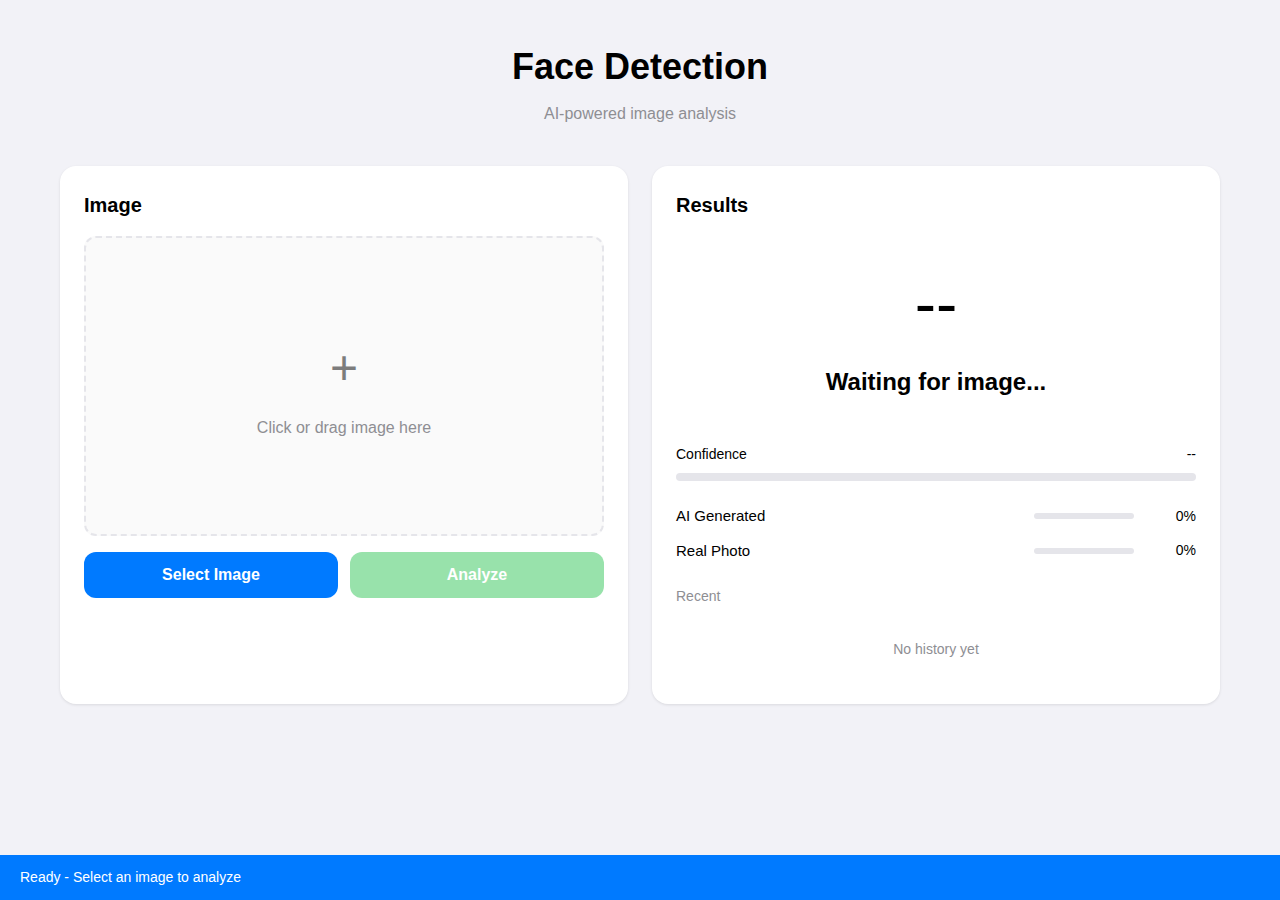
<file: backend/templates/index.html>
<!DOCTYPE html>
<html lang="en">
<head>
    <meta charset="UTF-8">
    <meta name="viewport" content="width=device-width, initial-scale=1.0">
    <title>AI Face Detection</title>
    <style>
        * {
            margin: 0;
            padding: 0;
            box-sizing: border-box;
        }

        :root {
            --primary: #007AFF;
            --primary-hover: #0056B3;
            --success: #34C759;
            --danger: #FF3B30;
            --warning: #FF9500;
            --bg: #F2F2F7;
            --card: #FFFFFF;
            --text: #000000;
            --text-secondary: #8E8E93;
            --border: #E5E5EA;
        }

        body {
            font-family: -apple-system, BlinkMacSystemFont, 'Segoe UI', Roboto, sans-serif;
            background: var(--bg);
            color: var(--text);
            min-height: 100vh;
            line-height: 1.5;
        }

        .container {
            max-width: 1200px;
            margin: 0 auto;
            padding: 40px 20px;
        }

        /* Header */
        .header {
            text-align: center;
            margin-bottom: 40px;
        }

        .header h1 {
            font-size: 36px;
            font-weight: 700;
            margin-bottom: 8px;
        }

        .header p {
            color: var(--text-secondary);
            font-size: 16px;
        }

        /* Main Grid */
        .main-grid {
            display: grid;
            grid-template-columns: 1fr 1fr;
            gap: 24px;
        }

        @media (max-width: 768px) {
            .main-grid {
                grid-template-columns: 1fr;
            }
        }

        /* Card */
        .card {
            background: var(--card);
            border-radius: 16px;
            padding: 24px;
            box-shadow: 0 1px 3px rgba(0, 0, 0, 0.1);
        }

        .card-header {
            font-size: 20px;
            font-weight: 600;
            margin-bottom: 16px;
        }

        /* Upload Area */
        .upload-area {
            border: 2px dashed var(--border);
            border-radius: 12px;
            padding: 60px 20px;
            text-align: center;
            cursor: pointer;
            transition: all 0.2s ease;
            margin-bottom: 16px;
            background: #FAFAFA;
            min-height: 300px;
            display: flex;
            flex-direction: column;
            align-items: center;
            justify-content: center;
        }

        .upload-area:hover {
            border-color: var(--primary);
            background: #F0F7FF;
        }

        .upload-area.dragover {
            border-color: var(--primary);
            background: #E8F2FF;
        }

        .upload-area.has-image {
            padding: 16px;
        }

        .upload-area img {
            max-width: 100%;
            max-height: 280px;
            border-radius: 8px;
            object-fit: contain;
        }

        .upload-text {
            color: var(--text-secondary);
            font-size: 16px;
            margin-top: 12px;
        }

        .upload-icon {
            font-size: 48px;
            opacity: 0.5;
        }

        #fileInput {
            display: none;
        }

        /* Buttons */
        .btn-group {
            display: flex;
            gap: 12px;
        }

        .btn {
            flex: 1;
            padding: 14px 24px;
            border: none;
            border-radius: 12px;
            font-size: 16px;
            font-weight: 600;
            cursor: pointer;
            transition: all 0.2s ease;
        }

        .btn-primary {
            background: var(--primary);
            color: white;
        }

        .btn-primary:hover:not(:disabled) {
            background: var(--primary-hover);
        }

        .btn-success {
            background: var(--success);
            color: white;
        }

        .btn-success:hover:not(:disabled) {
            background: #2DB84C;
        }

        .btn:disabled {
            opacity: 0.5;
            cursor: not-allowed;
        }

        /* Progress Bar */
        .progress-container {
            margin-top: 16px;
            display: none;
        }

        .progress-container.active {
            display: block;
        }

        .progress-bar {
            height: 6px;
            background: var(--border);
            border-radius: 3px;
            overflow: hidden;
        }

        .progress-fill {
            height: 100%;
            background: var(--primary);
            border-radius: 3px;
            width: 0%;
            transition: width 0.3s ease;
        }

        .progress-text {
            text-align: right;
            font-size: 13px;
            color: var(--text-secondary);
            margin-top: 6px;
        }

        /* Results */
        .result-area {
            text-align: center;
            padding: 20px 0;
        }

        .result-icon {
            font-size: 64px;
            margin-bottom: 12px;
        }

        .result-text {
            font-size: 24px;
            font-weight: 600;
            margin-bottom: 24px;
        }

        .result-text.ai {
            color: var(--danger);
        }

        .result-text.real {
            color: var(--success);
        }

        /* Confidence Section */
        .confidence-section {
            margin-bottom: 24px;
        }

        .confidence-label {
            display: flex;
            justify-content: space-between;
            font-size: 14px;
            margin-bottom: 8px;
        }

        .confidence-bar-bg {
            height: 8px;
            background: var(--border);
            border-radius: 4px;
            overflow: hidden;
        }

        .confidence-bar-fill {
            height: 100%;
            border-radius: 4px;
            width: 0%;
            transition: width 0.5s ease;
        }

        .confidence-bar-fill.ai {
            background: var(--danger);
        }

        .confidence-bar-fill.real {
            background: var(--success);
        }

        /* Probability Grid */
        .prob-grid {
            display: grid;
            gap: 12px;
        }

        .prob-item {
            display: flex;
            justify-content: space-between;
            align-items: center;
        }

        .prob-label {
            font-size: 15px;
        }

        .prob-bar-container {
            display: flex;
            align-items: center;
            gap: 12px;
        }

        .prob-bar-bg {
            width: 100px;
            height: 6px;
            background: var(--border);
            border-radius: 3px;
            overflow: hidden;
        }

        .prob-bar-fill {
            height: 100%;
            border-radius: 3px;
            width: 0%;
            transition: width 0.3s ease;
        }

        .prob-bar-fill.ai {
            background: var(--danger);
        }

        .prob-bar-fill.real {
            background: var(--success);
        }

        .prob-value {
            font-size: 14px;
            font-weight: 500;
            min-width: 50px;
            text-align: right;
        }

        /* History */
        .history-section {
            margin-top: 24px;
        }

        .history-title {
            font-size: 14px;
            color: var(--text-secondary);
            margin-bottom: 12px;
        }

        .history-list {
            max-height: 200px;
            overflow-y: auto;
        }

        .history-item {
            display: grid;
            grid-template-columns: 70px 1fr 80px 80px;
            gap: 12px;
            padding: 10px 0;
            border-bottom: 1px solid var(--border);
            font-size: 14px;
            align-items: center;
        }

        .history-item:last-child {
            border-bottom: none;
        }

        .history-item .result {
            font-weight: 500;
        }

        .history-item .result.ai {
            color: var(--danger);
        }

        .history-item .result.real {
            color: var(--success);
        }

        .history-empty {
            text-align: center;
            color: var(--text-secondary);
            padding: 20px;
            font-size: 14px;
        }

        /* Status Bar */
        .status-bar {
            position: fixed;
            bottom: 0;
            left: 0;
            right: 0;
            background: var(--primary);
            color: white;
            padding: 12px 20px;
            font-size: 14px;
        }

        .status-bar.warning {
            background: var(--warning);
        }

        .status-bar.success {
            background: var(--success);
        }

        /* Loading Spinner */
        .spinner {
            display: inline-block;
            width: 20px;
            height: 20px;
            border: 2px solid rgba(255,255,255,0.3);
            border-radius: 50%;
            border-top-color: white;
            animation: spin 1s ease-in-out infinite;
            margin-right: 8px;
            vertical-align: middle;
        }

        @keyframes spin {
            to { transform: rotate(360deg); }
        }

        /* Placeholder for empty image */
        .placeholder-text {
            color: var(--text-secondary);
        }
    </style>
</head>
<body>
    <div class="container">
        <!-- Header -->
        <div class="header">
            <h1>Face Detection</h1>
            <p>AI-powered image analysis</p>
        </div>

        <!-- Main Content -->
        <div class="main-grid">
            <!-- Left Panel - Image Upload -->
            <div class="card">
                <div class="card-header">Image</div>
                <div class="upload-area" id="uploadArea">
                    <div class="upload-icon">+</div>
                    <p class="upload-text">Click or drag image here</p>
                </div>
                <input type="file" id="fileInput" accept="image/*">

                <div class="btn-group">
                    <button class="btn btn-primary" id="selectBtn">Select Image</button>
                    <button class="btn btn-success" id="analyzeBtn" disabled>Analyze</button>
                </div>

                <div class="progress-container" id="progressContainer">
                    <div class="progress-bar">
                        <div class="progress-fill" id="progressFill"></div>
                    </div>
                    <p class="progress-text" id="progressText">Analyzing...</p>
                </div>
            </div>

            <!-- Right Panel - Results -->
            <div class="card">
                <div class="card-header">Results</div>

                <div class="result-area" id="resultArea">
                    <div class="result-icon" id="resultIcon">--</div>
                    <p class="result-text" id="resultText">Waiting for image...</p>
                </div>

                <div class="confidence-section">
                    <div class="confidence-label">
                        <span>Confidence</span>
                        <span id="confidenceValue">--</span>
                    </div>
                    <div class="confidence-bar-bg">
                        <div class="confidence-bar-fill" id="confidenceFill"></div>
                    </div>
                </div>

                <div class="prob-grid">
                    <div class="prob-item">
                        <span class="prob-label">AI Generated</span>
                        <div class="prob-bar-container">
                            <div class="prob-bar-bg">
                                <div class="prob-bar-fill ai" id="aiProbBar"></div>
                            </div>
                            <span class="prob-value" id="aiProbValue">0%</span>
                        </div>
                    </div>
                    <div class="prob-item">
                        <span class="prob-label">Real Photo</span>
                        <div class="prob-bar-container">
                            <div class="prob-bar-bg">
                                <div class="prob-bar-fill real" id="realProbBar"></div>
                            </div>
                            <span class="prob-value" id="realProbValue">0%</span>
                        </div>
                    </div>
                </div>

                <div class="history-section">
                    <p class="history-title">Recent</p>
                    <div class="history-list" id="historyList">
                        <div class="history-empty">No history yet</div>
                    </div>
                </div>
            </div>
        </div>
    </div>

    <!-- Status Bar -->
    <div class="status-bar" id="statusBar">Ready - Select an image to analyze</div>

    <script>
        // DOM Elements
        const uploadArea = document.getElementById('uploadArea');
        const fileInput = document.getElementById('fileInput');
        const selectBtn = document.getElementById('selectBtn');
        const analyzeBtn = document.getElementById('analyzeBtn');
        const progressContainer = document.getElementById('progressContainer');
        const progressFill = document.getElementById('progressFill');
        const progressText = document.getElementById('progressText');
        const statusBar = document.getElementById('statusBar');

        let currentFile = null;
        let history = [];

        // Event Listeners
        selectBtn.addEventListener('click', () => fileInput.click());

        uploadArea.addEventListener('click', () => {
            if (!currentFile) fileInput.click();
        });

        uploadArea.addEventListener('dragover', (e) => {
            e.preventDefault();
            uploadArea.classList.add('dragover');
        });

        uploadArea.addEventListener('dragleave', () => {
            uploadArea.classList.remove('dragover');
        });

        uploadArea.addEventListener('drop', (e) => {
            e.preventDefault();
            uploadArea.classList.remove('dragover');
            const files = e.dataTransfer.files;
            if (files.length > 0) handleFile(files[0]);
        });

        fileInput.addEventListener('change', (e) => {
            if (e.target.files.length > 0) handleFile(e.target.files[0]);
        });

        analyzeBtn.addEventListener('click', analyzeImage);

        // Functions
        function handleFile(file) {
            if (!file.type.startsWith('image/')) {
                setStatus('Please select an image file', 'warning');
                return;
            }

            currentFile = file;
            const reader = new FileReader();

            reader.onload = (e) => {
                uploadArea.innerHTML = `<img src="${e.target.result}" alt="Selected image">`;
                uploadArea.classList.add('has-image');
                analyzeBtn.disabled = false;
                setStatus(`Selected: ${file.name}`, 'primary');
                resetResults();
            };

            reader.readAsDataURL(file);
        }

        function resetResults() {
            document.getElementById('resultIcon').textContent = '--';
            document.getElementById('resultText').textContent = 'Waiting for image...';
            document.getElementById('resultText').className = 'result-text';
            document.getElementById('confidenceValue').textContent = '--';
            document.getElementById('confidenceFill').style.width = '0%';
            document.getElementById('confidenceFill').className = 'confidence-bar-fill';
            document.getElementById('aiProbBar').style.width = '0%';
            document.getElementById('aiProbValue').textContent = '0%';
            document.getElementById('realProbBar').style.width = '0%';
            document.getElementById('realProbValue').textContent = '0%';
        }

        async function analyzeImage() {
            if (!currentFile) return;

            // Disable UI
            analyzeBtn.disabled = true;
            selectBtn.disabled = true;
            progressContainer.classList.add('active');
            progressFill.style.width = '0%';
            progressText.textContent = 'Analyzing...';
            setStatus('Analyzing image...', 'warning');

            // Animate progress
            let progress = 0;
            const progressInterval = setInterval(() => {
                progress = Math.min(progress + Math.random() * 10, 90);
                progressFill.style.width = progress + '%';
            }, 100);

            try {
                const formData = new FormData();
                formData.append('file', currentFile);

                const response = await fetch('/predict', {
                    method: 'POST',
                    body: formData
                });

                clearInterval(progressInterval);
                progressFill.style.width = '100%';

                const result = await response.json();

                if (result.error) {
                    throw new Error(result.error);
                }

                displayResult(result);
                addToHistory(result);
                setStatus('Analysis complete', 'success');

            } catch (error) {
                clearInterval(progressInterval);
                setStatus(`Error: ${error.message}`, 'danger');
                alert('Error: ' + error.message);
            } finally {
                analyzeBtn.disabled = false;
                selectBtn.disabled = false;
                setTimeout(() => {
                    progressContainer.classList.remove('active');
                }, 1000);
            }
        }

        function displayResult(result) {
            const prediction = result.prediction;
            const confidence = result.confidence;
            const probabilities = result.probabilities;

            const isAI = prediction === 'AI';
            const colorClass = isAI ? 'ai' : 'real';

            // Update result display
            document.getElementById('resultIcon').textContent = isAI ? 'AI' : 'REAL';
            document.getElementById('resultText').textContent = isAI ? 'AI Generated' : 'Real Photo';
            document.getElementById('resultText').className = `result-text ${colorClass}`;

            // Animate confidence bar
            document.getElementById('confidenceFill').className = `confidence-bar-fill ${colorClass}`;
            document.getElementById('confidenceValue').textContent = confidence.toFixed(1) + '%';
            setTimeout(() => {
                document.getElementById('confidenceFill').style.width = confidence + '%';
            }, 100);

            // Update probability bars
            const aiProb = probabilities.AI * 100;
            const realProb = probabilities.Real * 100;

            setTimeout(() => {
                document.getElementById('aiProbBar').style.width = aiProb + '%';
                document.getElementById('aiProbValue').textContent = aiProb.toFixed(1) + '%';
                document.getElementById('realProbBar').style.width = realProb + '%';
                document.getElementById('realProbValue').textContent = realProb.toFixed(1) + '%';
            }, 100);
        }

        function addToHistory(result) {
            const timestamp = new Date().toLocaleTimeString('en-US', { hour12: false });
            const filename = currentFile.name.length > 12
                ? currentFile.name.substring(0, 12) + '...'
                : currentFile.name;
            const isAI = result.prediction === 'AI';

            history.unshift({
                time: timestamp,
                name: filename,
                result: isAI ? 'AI' : 'Real',
                confidence: result.confidence.toFixed(1) + '%'
            });

            if (history.length > 20) history.pop();

            renderHistory();
        }

        function renderHistory() {
            const historyList = document.getElementById('historyList');

            if (history.length === 0) {
                historyList.innerHTML = '<div class="history-empty">No history yet</div>';
                return;
            }

            historyList.innerHTML = history.map(item => `
                <div class="history-item">
                    <span>${item.time}</span>
                    <span>${item.name}</span>
                    <span class="result ${item.result === 'AI' ? 'ai' : 'real'}">${item.result}</span>
                    <span>${item.confidence}</span>
                </div>
            `).join('');
        }

        function setStatus(message, type = 'primary') {
            statusBar.textContent = message;
            statusBar.className = 'status-bar';
            if (type !== 'primary') {
                statusBar.classList.add(type);
            }
        }
    </script>
</body>
</html>
</file>
